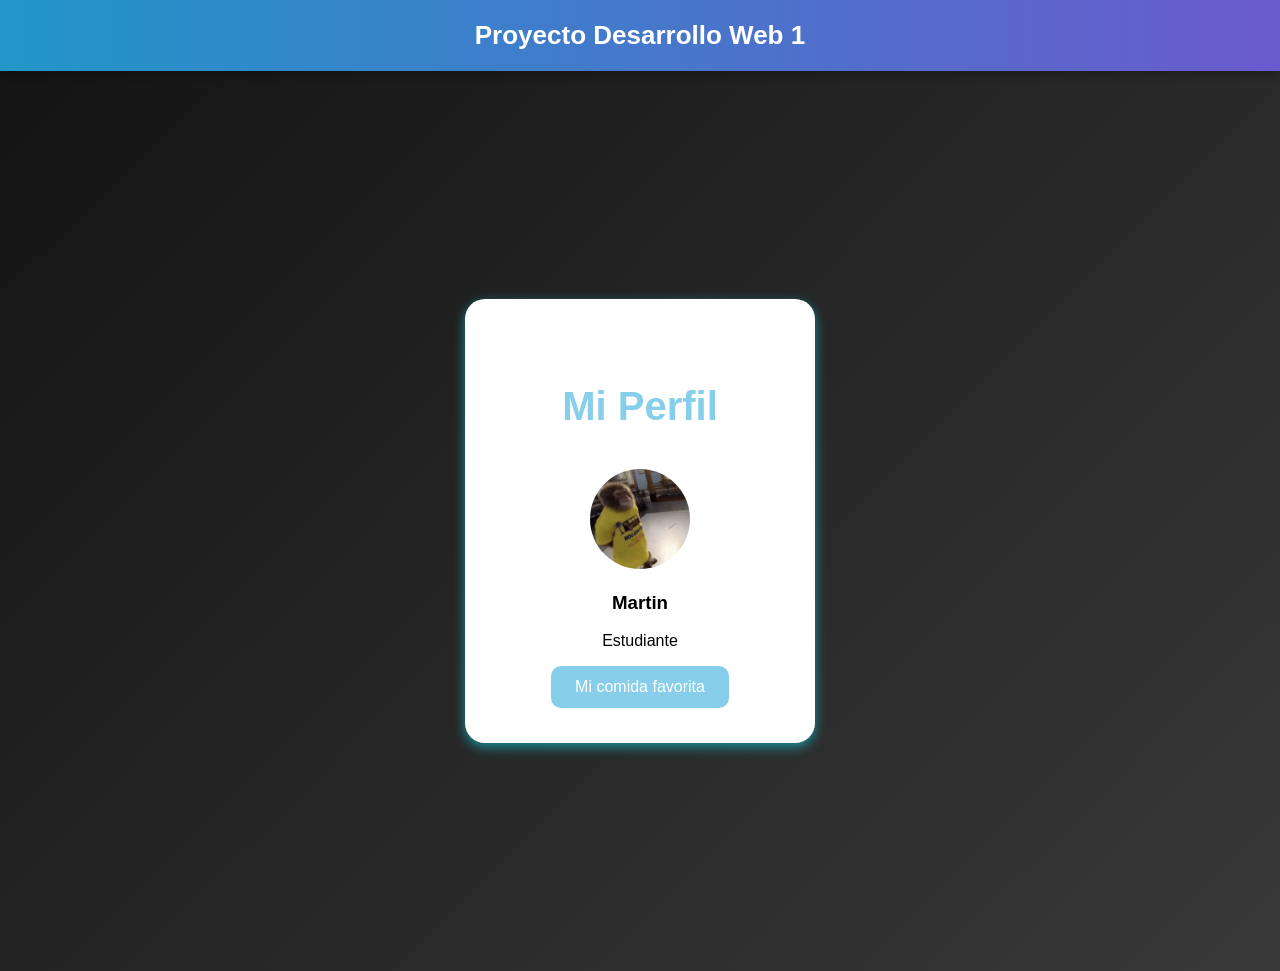
<file: index.html>
<!DOCTYPE html>
<html lang="es">

<head>
    <meta charset="UTF-8">
    <meta name="viewport" content="width=device-width, initial-scale=1.0">
    <title>Portafolio Martin</title>
    <link rel="stylesheet" href="px.css">
</head>


<body>
    
      <header class="banner">
        <h2>Proyecto Desarrollo Web 1</h2>
    </header>

    
    <div class="tarjeta">
        

        <div class="perfil">
            <h1>Mi Perfil</h1>

            <img src="help-me-find-where-this-meme-of-monkey-from-v0-3ure98k8gm2e1.jpg" 
                 alt="Foto de perfil">

            <h3>Martin</h3>

            <p>Estudiante</p>

            <button class="boton" onclick="window.location.href='pt2.html'"> Mi comida favorita </button>

        </div>

    </div>

</body>

</html>
</file>
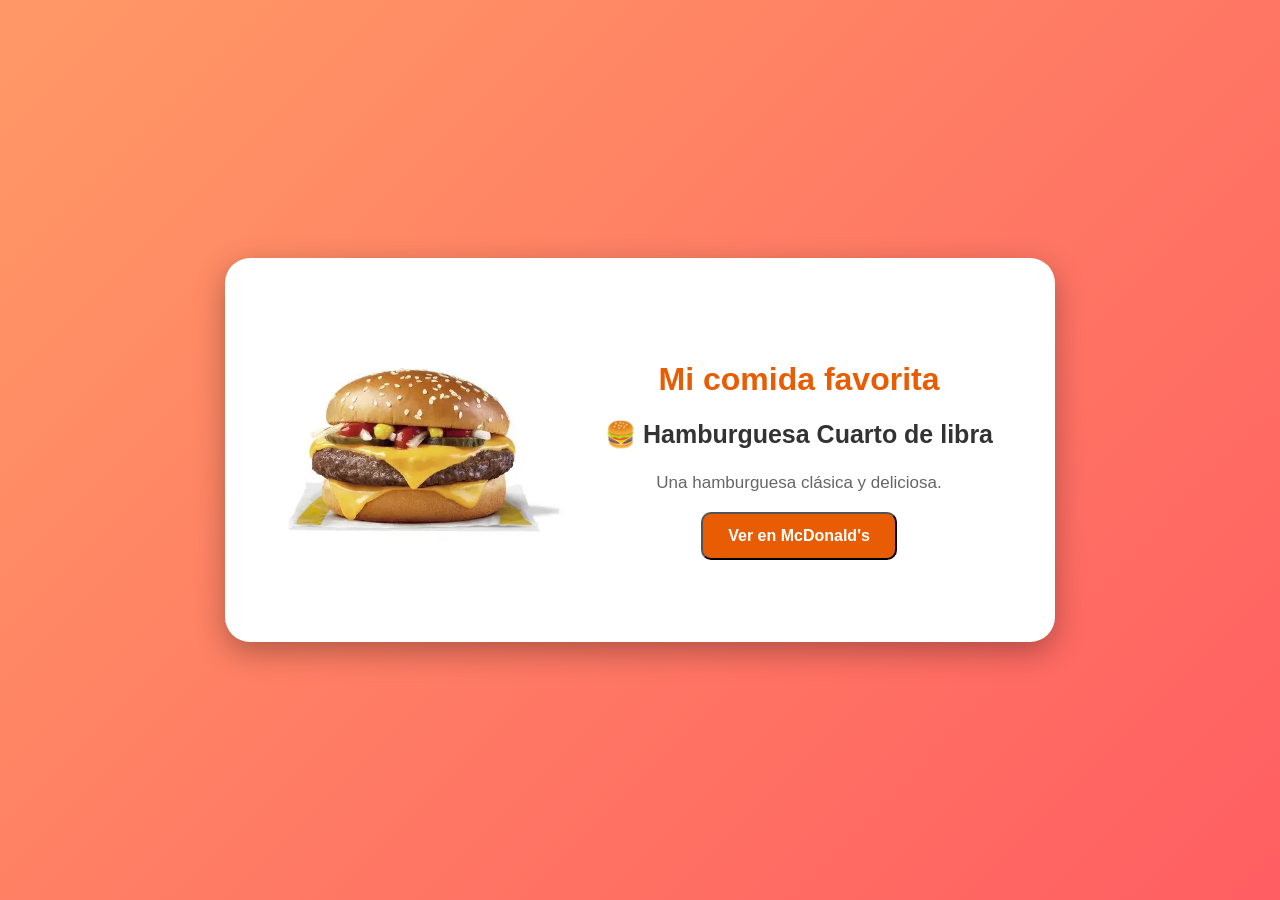
<file: pt2.html>
<!DOCTYPE html>
<html lang="es">

<head>
    <meta charset="UTF-8">
    <meta name="viewport" content="width=device-width, initial-scale=1.0">
    <title>Mi comida favorita</title>
    <link rel="stylesheet" href="comida.css">
</head>

<body>

    <div class="tarjetaa">

        <div class="imagen-comida">
            <img src="69.jpg" alt="Hamburguesa">
        </div>

        <div class="contenido">

            <h1>Mi comida favorita</h1>

            <h2>🍔 Hamburguesa Cuarto de libra</h2>

            <p>
                Una hamburguesa clásica y deliciosa.
            </p>

            <button class="boton" onclick="window.open('https://www.mcdonalds.cl/menu/hamburguesas/cuarto-de-libra-con-queso')">Ver en McDonald's </button>

        </div>

    </div>

</body>

</html>
</file>
<file: px.css>
.boton{
    background-color: skyblue;
    color: white;
    padding: 12px 24px;
    font-size: 16px;
    border: none;
    border-radius: 10px;
    cursor: pointer;
    transition: background 0.2s;
}

.boton:hover{
    background-color: green;
}

.tarjeta{
    display: flex;
    flex-direction: column;
    justify-content: center;
    align-items: center;
    height: 100vh;
}

.perfil{
    background: white;
    border-radius: 20px;
    box-shadow: 0 4px 12px rgba(21, 193, 209, 0.671);
    padding: 35px 50px;
    text-align: center;
    width: 250px;
}

.perfil img{
    width: 100px;
    border-radius: 50%;
    height: 100px;
}

body {
    margin: 0;
    font-family: Arial, Helvetica, sans-serif;
    background: linear-gradient(135deg, #121212fe, #303030f4);
    color: black;
}

h1 {
    text-align: center;
    margin-top: 50px;
    margin-bottom: 40px;
    font-size: 40px;
    color: #87ceeb;
}

.banner {
    width: 100%;
    background: linear-gradient(90deg, #2196c9, #6a5acd);
    color: white;
    text-align: center;
    padding: 20px 0;
    box-shadow: 0 4px 10px rgba(0, 0, 0, 0.3);
}

.banner h2 {
    margin: 0;
    font-size: 26px;
}
</file>
<file: comida.css>
body {
    margin: 0;
    font-family: Arial, Helvetica, sans-serif;
    background: linear-gradient(135deg, #ff9966, #ff5e62);
    min-height: 100vh;

    display: flex;
    justify-content: center;
    align-items: center;
}

.tarjetaa {
    display: flex;
    align-items: center;
    gap: 40px;

    background-color: white;
    width: 750px;
    padding: 40px;

    border-radius: 25px;
    box-shadow: 0 10px 30px rgba(0, 0, 0, 0.3);
}

.imagen-comida img {
    width: 300px;
    height: 300px;
    object-fit: cover;
    border-radius: 20px;
}

.contenido {
    text-align: center;
}

.contenido h1 {
    color: #e85d04;
    font-size: 32px;
}

.contenido h2 {
    color: #333;
    font-size: 25px;
}

.contenido p {
    color: #666;
    font-size: 17px;
    line-height: 1.5;
}

.boton {
    display: inline-block;
    background-color: #e85d04;
    color: white;
    padding: 13px 25px;
    font-size: 16px;
    font-weight: bold;
    border-radius: 10px;
    text-decoration: none;
    cursor: pointer;
    transition: 0.3s;
}

.boton:hover {
    background-color: #bb3e03;
    transform: scale(1.05);
}
</file>
